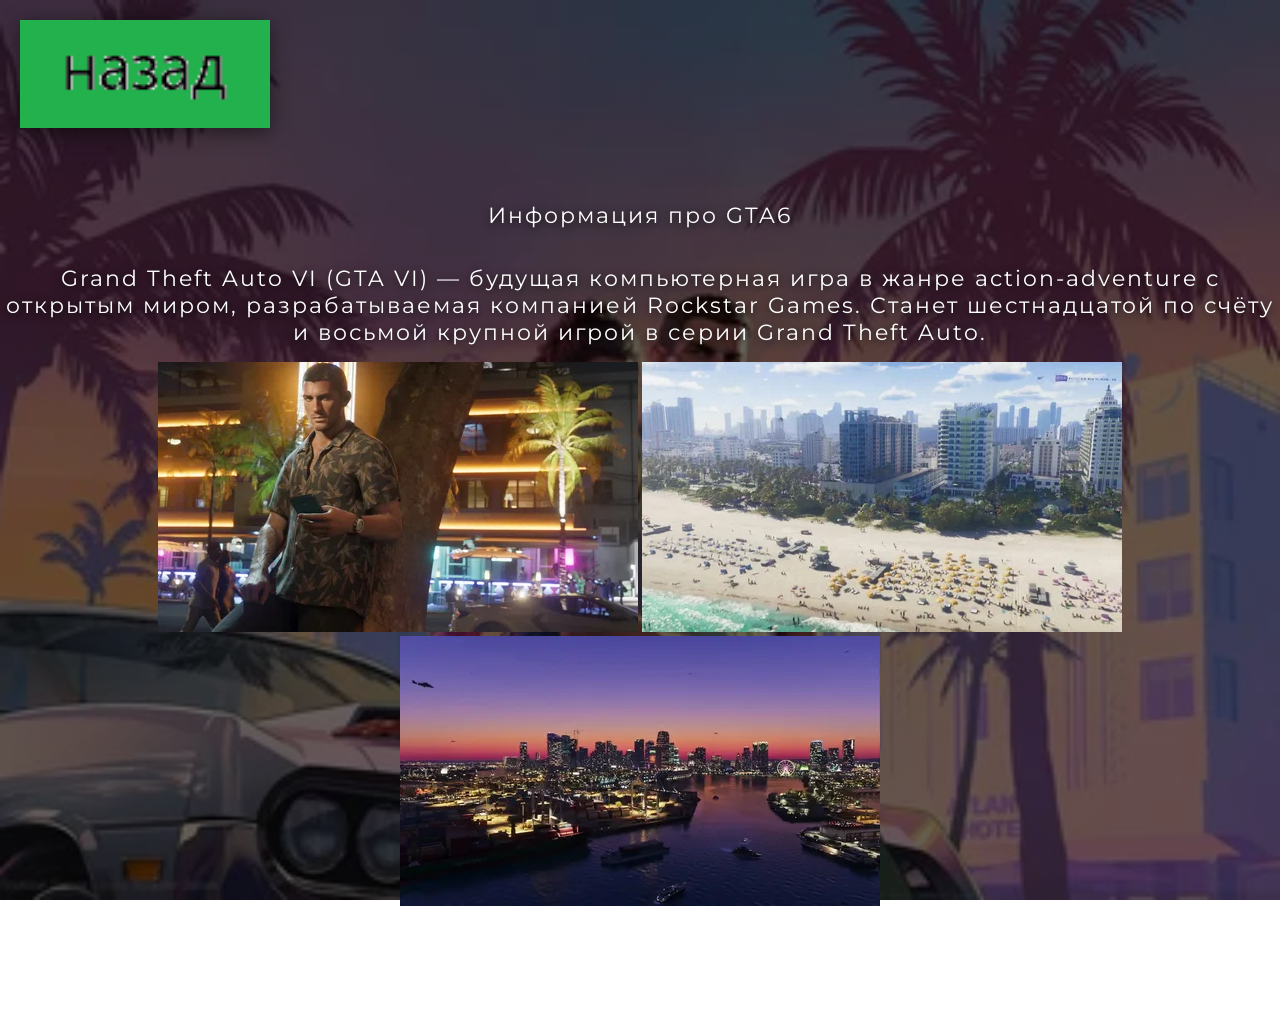
<file: index2.html>
<head>
    <meta charset="UTF-8">
    <title>GTA6 information</title>
    <link rel="icon" href="favicon.png" type="image/png">
    <!-- Подключаем крутые шрифты -->
    <link rel="preconnect" href="https://fonts.googleapis.com">
    <link href="https://fonts.googleapis.com/css2?family=Bebas+Neue&family=Montserrat:wght@400;700&display=swap" rel="stylesheet">
    <link rel="stylesheet" href="style.css">
</head>
<body>
<a href="index.html" class="btn-img-btn back-btn"><img src="back.png" alt="Назад"></a>
	</a>
	<br>
	<br>
	<br>
	<p class="subtitle">Информация про GTA6</p>
	<br>
	<br>
	<p class="subtitle">Grand Theft Auto VI (GTA VI) — будущая компьютерная игра в жанре action-adventure с открытым миром, разрабатываемая компанией Rockstar Games. Станет шестнадцатой по счёту и восьмой крупной игрой в серии Grand Theft Auto.<p>
	<img src="gta66.png"   alt="Красивая картинка гта6">
	<img src="gta666.png"   alt="Красивая картинка гта6">
	<img src="gta6666.png"   alt="Красивая картинка гта6">
	<br>
	<br>
	<br>
	<br>
	<br>
	<br>
</body>
</file>
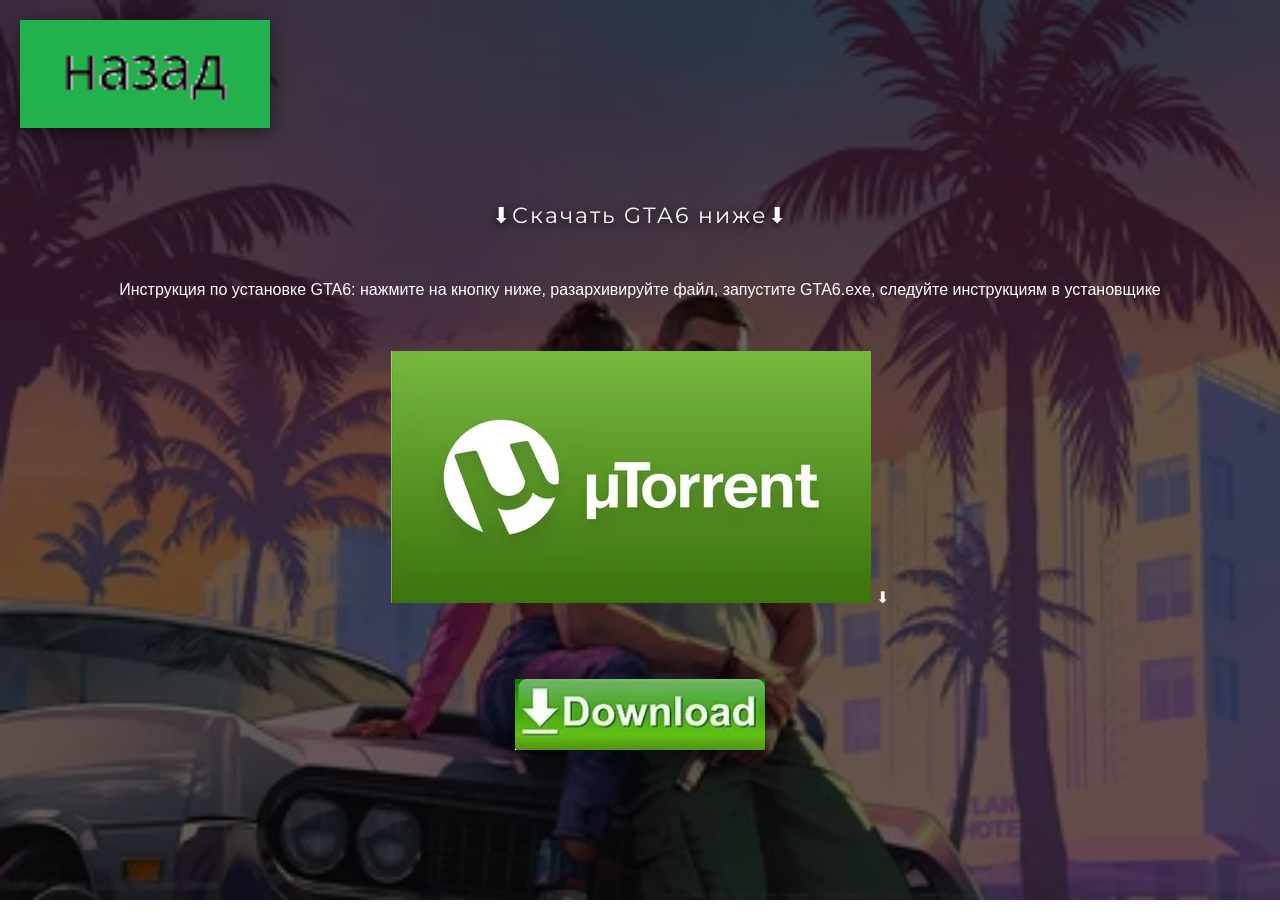
<file: index3.html>
<head>
    <meta charset="UTF-8">
    <title>GTA6 download</title>
    <link rel="icon" href="favicon.png" type="image/png">
    <!-- Подключаем крутые шрифты -->
    <link rel="preconnect" href="https://fonts.googleapis.com">
    <link href="https://fonts.googleapis.com/css2?family=Bebas+Neue&family=Montserrat:wght@400;700&display=swap" rel="stylesheet">
    <link rel="stylesheet" href="style.css">
</head>
<body>
<a href="index.html" class="btn-img-btn back-btn"><img src="back.png" alt="Назад"></a>
	<br>
	<br>
	<br>
	<p class="subtitle">⬇Скачать GTA6 ниже⬇</p>
	<br>
	<br>
	<p>Инструкция по установке GTA6: нажмите на кнопку ниже, разархивируйте файл, запустите GTA6.exe, следуйте инструкциям в установщике</p>
	<br>
	<br>
	<img src="tor.png"  alt="Картинка торента">
	⬇</p>
	<br>
	<br>
	<a href="GTA 6.torrent" download class="btn-img-btn">
        <img src="mgi.jpg" alt="Скачать">
    </a>
	<br>
	<br>
	<br>
	<br>
	<br>
	<br>
</body>
</file>
<file: style.css>
body {
    background-image: linear-gradient(rgba(0, 0, 0, 0.6), rgba(0, 0, 0, 0.6)), url('gtagta6.jpg');
    background-repeat: no-repeat;
    background-size: cover;
    background-position: center;
    background-attachment: fixed;
    color: #ffffff;
    font-family: Arial, sans-serif;
    text-align: center;
    margin: 0;
    min-height: 100vh;
}

/* ===== ШАПКА ===== */
.hero {
    text-align: center;
    padding: 60px 20px 40px;
    animation: fadeInDown 1s ease-out;
}

.neon-title {
    font-family: 'Bebas Neue', sans-serif;
    font-size: 120px;
    margin: 0;
    letter-spacing: 10px;
    background: linear-gradient(90deg, #00ffff, #ff00ff, #00ffff);
    background-size: 200% auto;
    -webkit-background-clip: text;
    -webkit-text-fill-color: transparent;
    background-clip: text;
    text-shadow: 0 0 10px rgba(0, 255, 255, 0.5), 0 0 20px rgba(255, 0, 255, 0.3);
    animation: glow 3s ease-in-out infinite, gradient 3s linear infinite;
}

@keyframes gradient {
    0% {
        background-position: 0% center;
    }

    100% {
        background-position: 200% center;
    }
}

@keyframes glow {
    0%, 100% {
        filter: drop-shadow(0 0 15px rgba(0, 255, 255, 0.6));
    }

    50% {
        filter: drop-shadow(0 0 30px rgba(255, 0, 255, 0.8));
    }
}

.divider {
    width: 100px;
    height: 3px;
    background: linear-gradient(90deg, transparent, #00ffff, #ff00ff, transparent);
    margin: 20px auto;
    border-radius: 2px;
    animation: expandLine 1s ease-out 0.5s both;
}

@keyframes expandLine {
    from {
        width: 0;
        opacity: 0;
    }

    to {
        width: 100px;
        opacity: 1;
    }
}

.subtitle {
    font-family: 'Montserrat', sans-serif;
    font-size: 22px;
    color: #ffffff;
    margin: 0;
    letter-spacing: 2px;
    text-shadow: 0 2px 10px rgba(0, 0, 0, 0.8);
    animation: fadeInUp 1s ease-out 0.7s both;
}

/* ===== КНОПКА-КАРТИНКА ===== */
.btn-img-btn {
    background: none;
    border: none;
    padding: 0;
    cursor: pointer;
    text-decoration: none;
    display: inline-block;
    margin-top: 20px;
    animation: fadeInUp 1s ease-out 1.1s both;
}

    .btn-img-btn img {
        width: 250px;
        transition: 0.3s;
        filter: drop-shadow(0 4px 10px rgba(0,0,0,0.5));
    }

        .btn-img-btn img:hover {
            transform: scale(1.05);
            filter: brightness(1.2) drop-shadow(0 6px 15px rgba(0,0,0,0.7));
        }

        .btn-img-btn img:active {
            transform: scale(0.95);
        }
    /* ===== КНОПКА "НАЗАД" В УГЛУ ===== */
    .btn-img-btn.back-btn {
        display: block;
        width: fit-content;
        margin: 20px auto 20px 20px; /* Отступ 20px слева, авто по центру справа (чтобы прижать к левому краю) */
        text-align: left;
    }
/* ===== ВИДЕО ===== */
.video-container {
    margin: 30px auto;
    max-width: 700px;
    border-radius: 15px;
    overflow: hidden;
    box-shadow: 0 10px 30px rgba(0,0,0,0.7);
    animation: fadeInUp 1s ease-out 0.8s both;
}

    .video-container iframe {
        width: 100%;
        height: 315px;
        border: none;
    }

/* ===== СЧЁТЧИК ===== */
.counter {
    margin-top: 30px;
    font-size: 18px;
    color: #00ff88;
    text-shadow: 0 0 10px rgba(0, 255, 136, 0.5);
    animation: fadeInUp 1s ease-out 1.4s both;
}

/* ===== СИСТЕМНЫЕ ТРЕБОВАНИЯ ===== */
.requirements {
    margin: 50px auto;
    max-width: 700px;
    animation: fadeInUp 1s ease-out 1.6s both;
}

    .requirements h2 {
        color: turquoise;
        font-size: 32px;
        margin-bottom: 20px;
        font-family: 'Montserrat', sans-serif;
    }

.req-grid {
    display: flex;
    gap: 20px;
    justify-content: center;
    flex-wrap: wrap;
}

.req-box {
    background: rgba(0, 0, 0, 0.6);
    border: 2px solid turquoise;
    border-radius: 15px;
    padding: 20px;
    width: 280px;
    backdrop-filter: blur(10px);
}

    .req-box h3 {
        color: #ff5722;
        margin-top: 0;
        font-family: 'Montserrat', sans-serif;
    }

    .req-box p {
        font-size: 16px;
        margin: 8px 0;
        text-align: left;
    }

/* ===== ОБЩИЕ АНИМАЦИИ ===== */
@keyframes fadeInDown {
    from {
        opacity: 0;
        transform: translateY(-30px);
    }

    to {
        opacity: 1;
        transform: translateY(0);
    }
}

@keyframes fadeInUp {
    from {
        opacity: 0;
        transform: translateY(30px);
    }

    to {
        opacity: 1;
        transform: translateY(0);
    }
}

table {
    margin: 0 auto;
}
</file>
